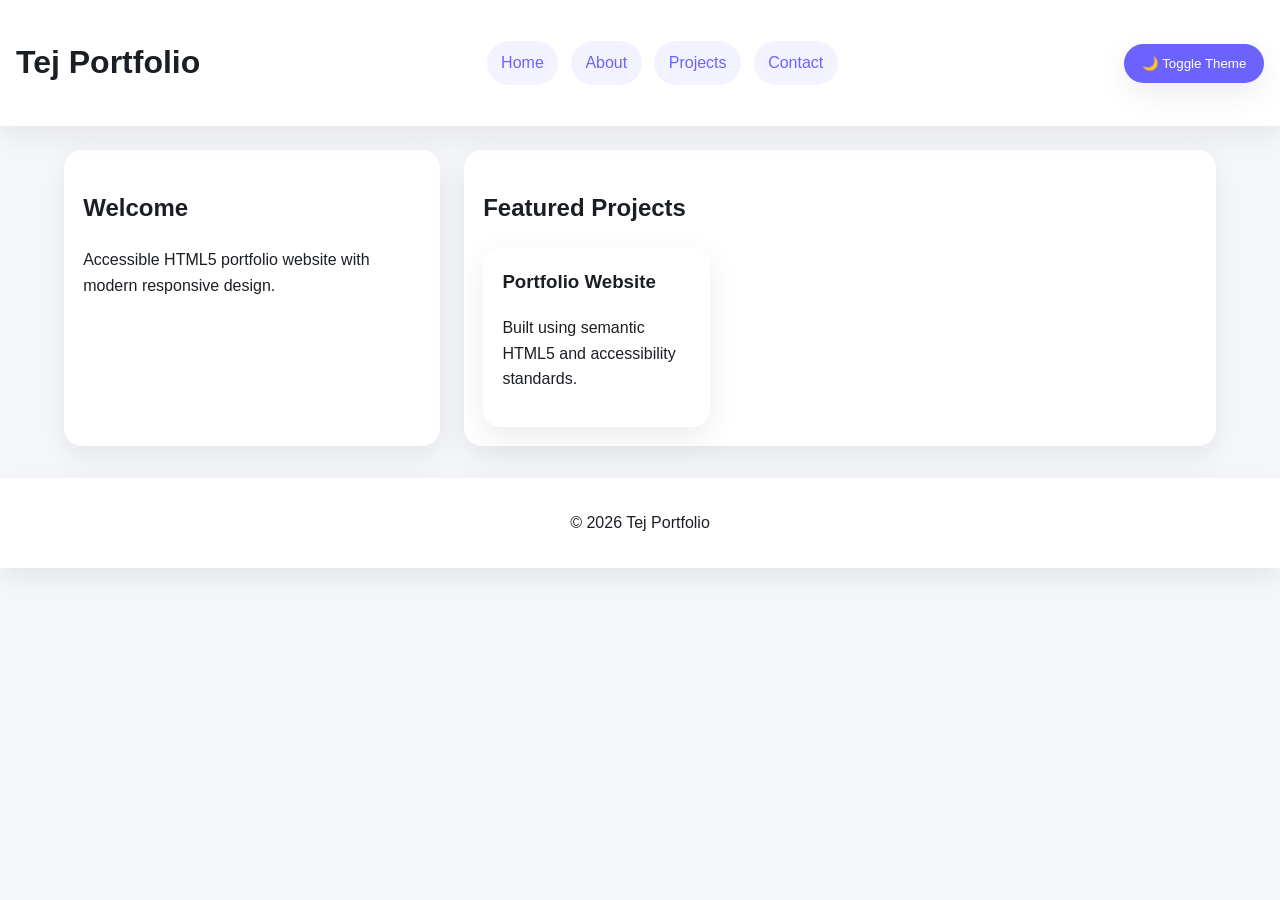
<file: index.html>
<!DOCTYPE html>
<html lang="en">
<head>
  <meta charset="UTF-8">
  <meta name="author" content="Tej">
  <meta name="keywords" content="portfolio, web developer, HTML5, CSS3">
  <meta name="viewport" content="width=device-width, initial-scale=1.0">
  <title>Tej Portfolio | Home</title>
  <meta name="description" content="Personal portfolio website showcasing skills and projects.">
  <link rel="stylesheet" href="css/style.css">
</head>
<body>
  <a href="#main-content" class="skip-link">Skip to Main Content</a>

  <header class="navbar" role="banner">
    <h1>Tej Portfolio</h1>
    <nav aria-label="Main Navigation">
      <ul class="nav-links">
        <li><a href="index.html">Home</a></li>
        <li><a href="about.html">About</a></li>
        <li><a href="projects.html">Projects</a></li>
        <li><a href="contact.html">Contact</a></li>
      </ul>
    </nav>
    <button id="theme-toggle">🌙 Toggle Theme</button>
  </header>

  <main id="main-content" class="container portfolio-layout">
    <section class="hero" aria-labelledby="welcome-heading">
      <div>
        <h2 id="welcome-heading">Welcome</h2>
        <p>Accessible HTML5 portfolio website with modern responsive design.</p>
      </div>
    </section>

    <section aria-labelledby="featured-projects">
      <h2 id="featured-projects">Featured Projects</h2>
      <div class="projects-grid">
        <article class="project-card">
          <h3>Portfolio Website</h3>
          <p>Built using semantic HTML5 and accessibility standards.</p>
        </article>
      </div>
    </section>
  </main>

  <footer>
    <p>&copy; 2026 Tej Portfolio</p>
  </footer>

  <script src="script.js"></script>
</body>
</html>
</file>
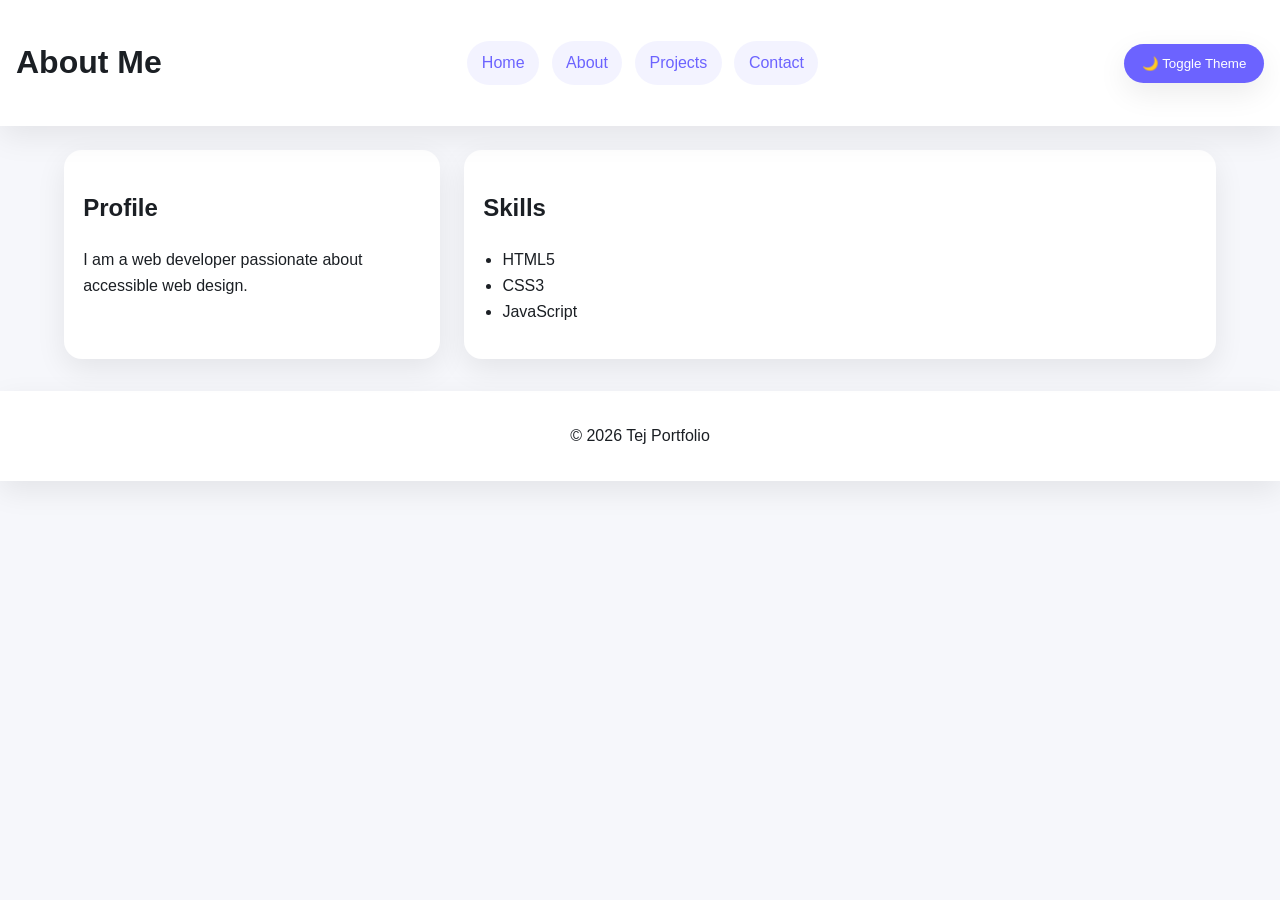
<file: about.html>
<!DOCTYPE html>
<html lang="en">
<head>
  <meta charset="UTF-8">
  <meta name="author" content="Tej">
  <meta name="keywords" content="portfolio, web developer, HTML5, CSS3">
  <meta name="viewport" content="width=device-width, initial-scale=1.0">
  <title>About Me</title>
  <meta name="description" content="Learn more about Tej and professional skills.">
  <link rel="stylesheet" href="css/style.css">
</head>
<body>
  <header class="navbar" role="banner">
    <h1>About Me</h1>
    <nav aria-label="Main Navigation">
      <ul class="nav-links">
        <li><a href="index.html">Home</a></li>
        <li><a href="about.html">About</a></li>
        <li><a href="projects.html">Projects</a></li>
        <li><a href="contact.html">Contact</a></li>
      </ul>
    </nav>
    <button id="theme-toggle">🌙 Toggle Theme</button>
  </header>

  <main class="container portfolio-layout">
    <section class="hero">
      <h2>Profile</h2>
      <p>I am a web developer passionate about accessible web design.</p>
    </section>

    <section>
      <h2>Skills</h2>
      <ul class="skills-list">
        <li>HTML5</li>
        <li>CSS3</li>
        <li>JavaScript</li>
      </ul>
    </section>
  </main>

  <footer>
    <p>&copy; 2026 Tej Portfolio</p>
  </footer>

  <script src="script.js"></script>
</body>
</html>
</file>
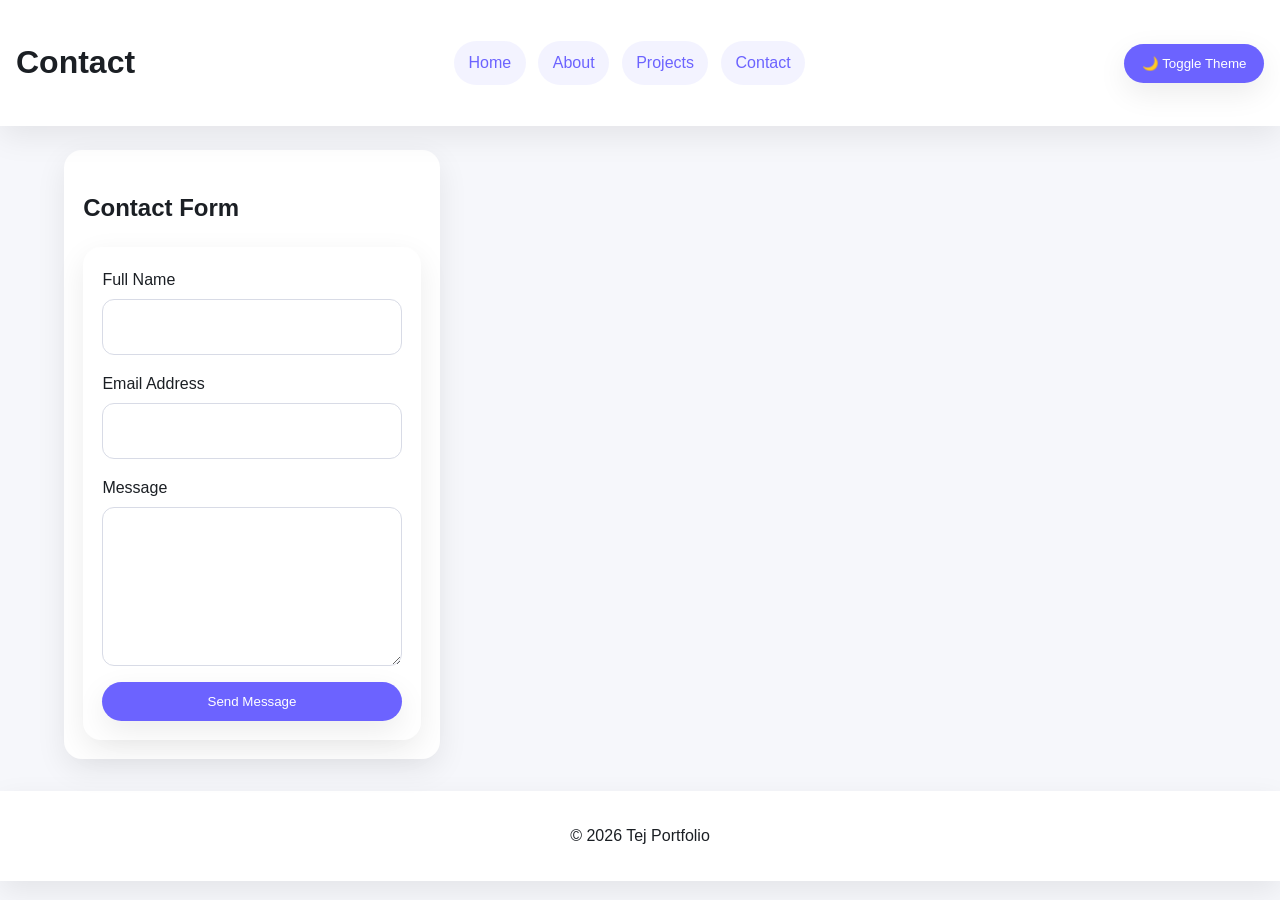
<file: contact.html>
<!DOCTYPE html>
<html lang="en">
<head>
  <meta charset="UTF-8">
  <meta name="author" content="Tej">
  <meta name="keywords" content="portfolio, contact, web developer, HTML5">
  <meta name="viewport" content="width=device-width, initial-scale=1.0">
  <title>Contact</title>
  <meta name="description" content="Contact Tej through accessible contact form.">
  <link rel="stylesheet" href="css/style.css">
</head>
<body>
  <header class="navbar" role="banner">
    <h1>Contact</h1>
    <nav aria-label="Main Navigation">
      <ul class="nav-links">
        <li><a href="index.html">Home</a></li>
        <li><a href="about.html">About</a></li>
        <li><a href="projects.html">Projects</a></li>
        <li><a href="contact.html">Contact</a></li>
      </ul>
    </nav>
    <button id="theme-toggle">🌙 Toggle Theme</button>
  </header>

  <main class="container portfolio-layout" aria-label="Contact Content">
    <section class="hero">
      <h2>Contact Form</h2>

      <form class="contact-form" aria-label="Contact Form">
        <div class="form-group">
          <label for="name">Full Name</label>
          <input type="text" id="name" name="name" required>
        </div>

        <div class="form-group">
          <label for="email">Email Address</label>
          <input type="email" id="email" name="email" required>
        </div>

        <div class="form-group">
          <label for="message">Message</label>
          <textarea id="message" name="message" rows="5" required></textarea>
        </div>

        <button type="submit">Send Message</button>
      </form>
    </section>
  </main>

  <footer>
    <p>&copy; 2026 Tej Portfolio</p>
  </footer>

  <script src="script.js"></script>
</body>
</html>
</file>
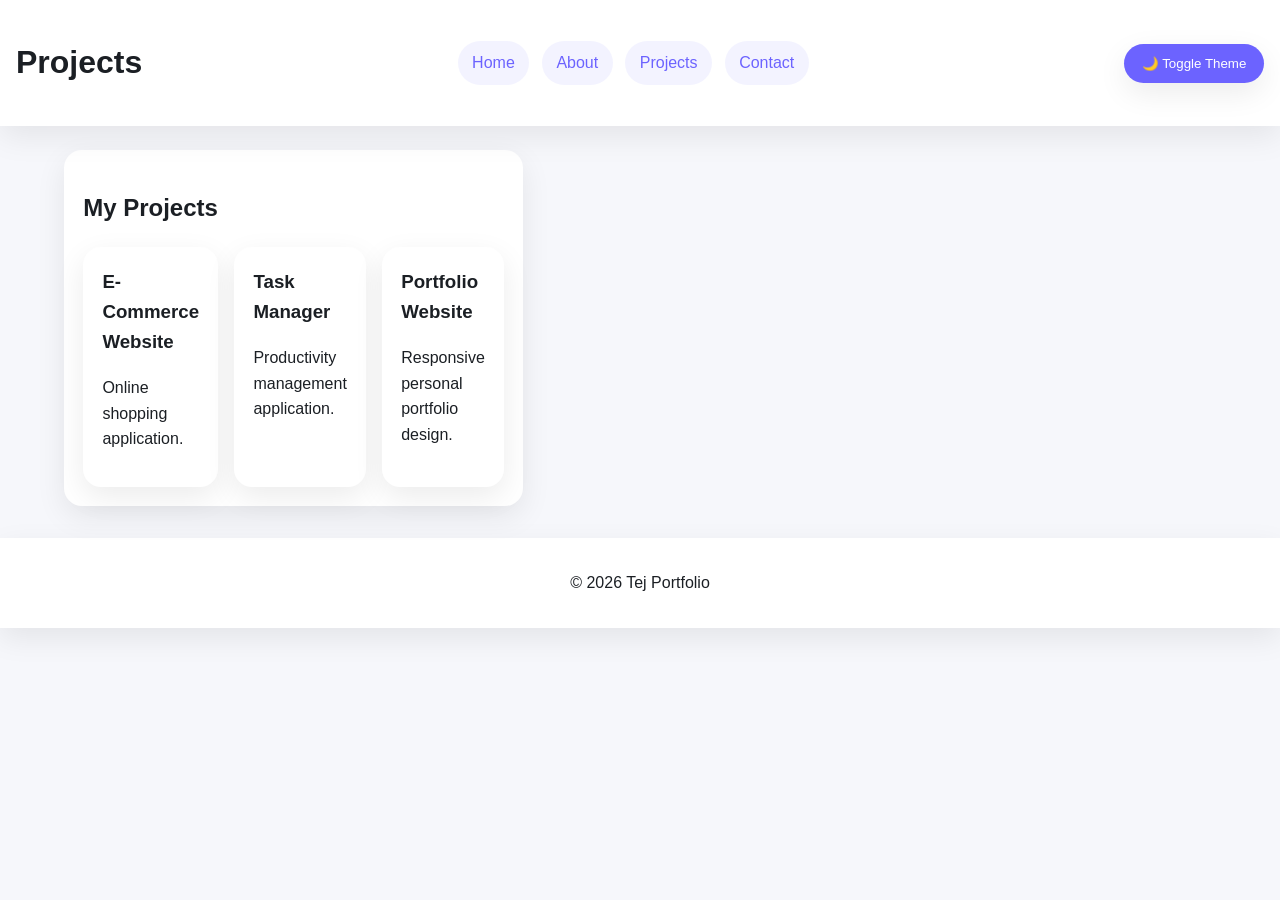
<file: projects.html>
<!DOCTYPE html>
<html lang="en">
<head>
  <meta charset="UTF-8">
  <meta name="author" content="Tej">
  <meta name="keywords" content="portfolio, projects, web developer, HTML5">
  <meta name="viewport" content="width=device-width, initial-scale=1.0">
  <title>Projects</title>
  <meta name="description" content="Portfolio projects and work samples.">
  <link rel="stylesheet" href="css/style.css">
</head>
<body>
  <header class="navbar" role="banner">
    <h1>Projects</h1>
    <nav aria-label="Main Navigation">
      <ul class="nav-links">
        <li><a href="index.html">Home</a></li>
        <li><a href="about.html">About</a></li>
        <li><a href="projects.html">Projects</a></li>
        <li><a href="contact.html">Contact</a></li>
      </ul>
    </nav>
    <button id="theme-toggle">🌙 Toggle Theme</button>
  </header>

  <main class="container portfolio-layout" aria-label="Projects Content">
    <section>
      <h2>My Projects</h2>

      <div class="projects-grid">
        <article class="project-card">
          <h3>E-Commerce Website</h3>
          <p>Online shopping application.</p>
        </article>

        <article class="project-card">
          <h3>Task Manager</h3>
          <p>Productivity management application.</p>
        </article>

        <article class="project-card">
          <h3>Portfolio Website</h3>
          <p>Responsive personal portfolio design.</p>
        </article>
      </div>
    </section>
  </main>

  <footer>
    <p>&copy; 2026 Tej Portfolio</p>
  </footer>

  <script src="script.js"></script>
</body>
</html>
</file>
<file: css/style.css>
:root {
  --background: #f6f7fb;
  --text: #1b1f24;
  --card: #ffffff;
  --accent: #6c63ff;
  --accent-2: #4f46e5;
  --border: #d8dbe6;
  --shadow: 0 10px 30px rgba(0, 0, 0, 0.08);
  --radius: 18px;
  --spacing: 1rem;
}

body.dark-mode {
  --background: #111827;
  --text: #f9fafb;
  --card: #1f2937;
  --accent: #8b5cf6;
  --accent-2: #a78bfa;
  --border: #374151;
  --shadow: 0 10px 30px rgba(255, 255, 255, 0.08);
}

* {
  box-sizing: border-box;
}

html {
  scroll-behavior: smooth;
}

body {
  margin: 0;
  font-family: Arial, Helvetica, sans-serif;
  background: var(--background);
  color: var(--text);
  line-height: 1.6;
  transition: background 0.3s ease, color 0.3s ease;
}

img {
  max-width: 100%;
  display: block;
}

a {
  color: var(--accent);
  text-decoration: none;
  transition: color 0.2s ease;
}

a:hover {
  color: var(--accent-2);
}

.skip-link {
  position: absolute;
  left: -999px;
  top: 10px;
  background: var(--accent);
  color: #fff;
  padding: 0.75rem 1rem;
  border-radius: 8px;
  z-index: 1000;
}

.skip-link:focus {
  left: 10px;
}

.navbar {
  display: flex;
  flex-direction: column;
  gap: 1rem;
  align-items: center;
  justify-content: space-between;
  padding: 1rem;
  background: var(--card);
  box-shadow: var(--shadow);
  position: sticky;
  top: 0;
  z-index: 100;
}

.nav-links {
  display: flex;
  flex-wrap: wrap;
  justify-content: center;
  gap: 0.8rem;
  list-style: none;
  padding: 0;
  margin: 0;
}

.nav-links a {
  display: inline-block;
  padding: 0.55rem 0.9rem;
  border-radius: 999px;
  background: rgba(108, 99, 255, 0.08);
}

button {
  border: none;
  background: var(--accent);
  color: #fff;
  padding: 0.75rem 1.1rem;
  border-radius: 999px;
  cursor: pointer;
  box-shadow: var(--shadow);
  transition: background 0.2s ease, transform 0.2s ease, box-shadow 0.2s ease;
}

button:hover,
.nav-links a:hover,
.project-card:hover {
  box-shadow: 0 10px 20px rgba(0,0,0,0.12);
  transform: none;
}

button:active {
  transform: translateY(0);
}

.container {
  width: min(1100px, 92%);
  margin: 1.5rem auto;
}

.portfolio-layout {
  display: grid;
  grid-template-columns: 1fr;
  gap: 1.5rem;
}

.hero,
section,
.project-card,
.contact-form {
  background: var(--card);
  border-radius: var(--radius);
  padding: 1.2rem;
  box-shadow: var(--shadow);
}

.projects-grid {
  display: grid;
  grid-template-columns: 1fr;
  gap: 1rem;
  margin-top: 1rem;
}

.project-card h3 {
  margin-top: 0;
}

.skills-list {
  padding-left: 1.2rem;
}

.contact-form {
  display: grid;
  gap: 1rem;
}

.form-group {
  display: flex;
  flex-direction: column;
  gap: 0.4rem;
}

input,
textarea {
  width: 100%;
  padding: 0.9rem;
  border: 1px solid var(--border);
  border-radius: 12px;
  background: transparent;
  color: inherit;
  font: inherit;
  transition: border-color 0.2s ease, box-shadow 0.2s ease;
}

input:focus,
textarea:focus {
  outline: 2px solid var(--accent);
  outline-offset: 2px;
}

footer {
  text-align: center;
  padding: 1rem;
  margin-top: 2rem;
  background: var(--card);
  box-shadow: var(--shadow);
}

@media (min-width: 768px) {
  .navbar {
    flex-direction: row;
  }

  .portfolio-layout {
    grid-template-columns: 1fr 2fr;
  }

  .projects-grid {
    grid-template-columns: repeat(2, 1fr);
  }
}

@media (min-width: 1024px) {
  .container {
    width: min(1200px, 90%);
  }

  .projects-grid {
    grid-template-columns: repeat(3, 1fr);
  }
}
</file>
